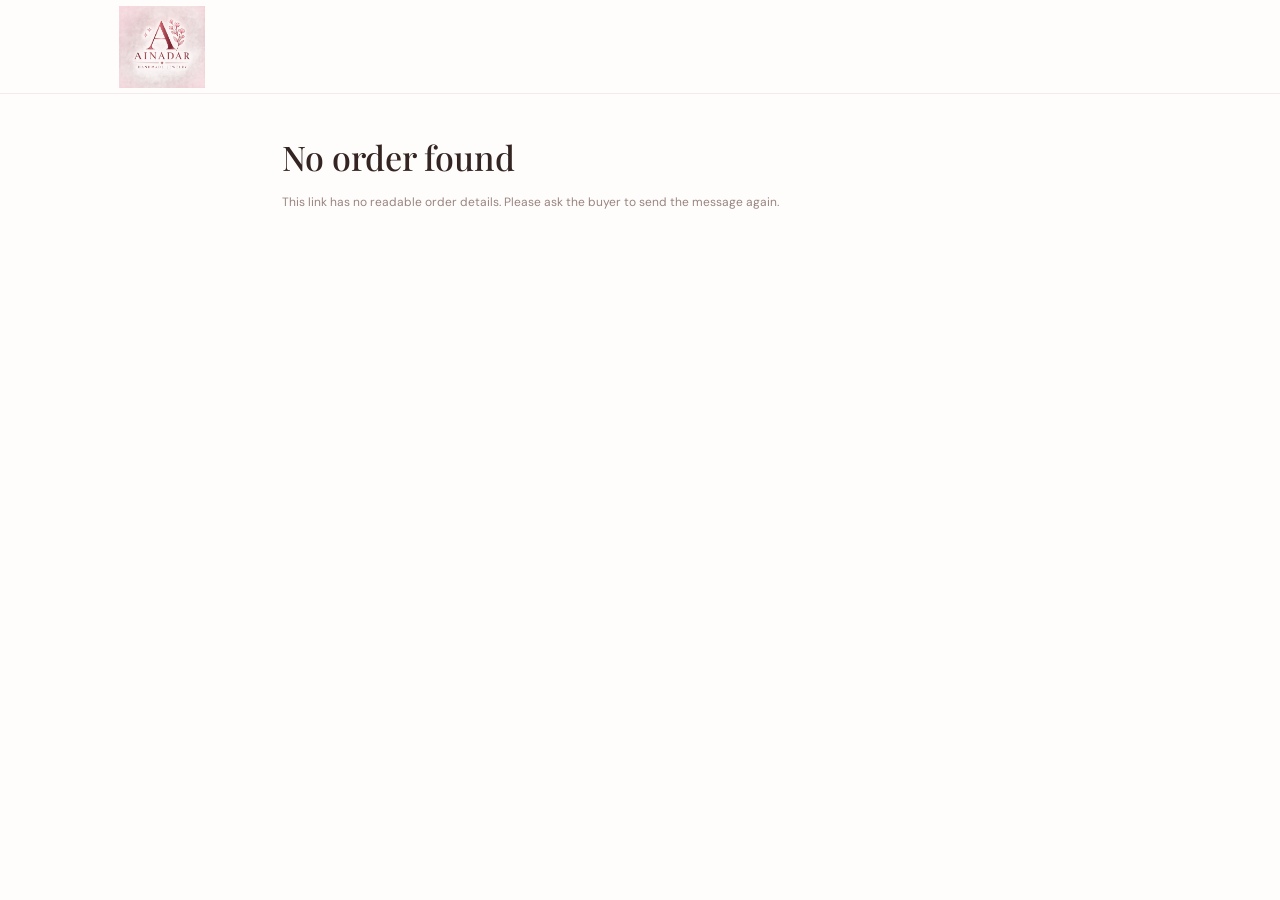
<file: order.html>
<!DOCTYPE html>
<html lang="en">
<head>
  <meta charset="UTF-8">
  <meta name="viewport" content="width=device-width, initial-scale=1.0">
  <meta name="robots" content="noindex,nofollow">
  <title>Order check | AINADAR</title>

  <link rel="preconnect" href="https://fonts.googleapis.com">
  <link rel="preconnect" href="https://fonts.gstatic.com" crossorigin>
  <link href="https://fonts.googleapis.com/css2?family=DM+Sans:wght@400;500;600;700&family=Playfair+Display:wght@400;500;600&display=swap" rel="stylesheet">

  <link rel="stylesheet" href="css/style.css">
  <link rel="stylesheet" href="css/extras.css">

  <style>
    .order-page{max-width:760px;margin:0 auto;padding:40px 22px 80px}
    .order-page h1{font:500 34px var(--serif);margin:0 0 6px}
    .order-banner{padding:14px 16px;border-radius:8px;font-size:13px;line-height:1.7;margin:18px 0}
    .order-banner.ok{background:#eaf6ee;color:#245a36}
    .order-banner.bad{background:#fdecee;color:#9b2c3e}
    .order-row{display:grid;grid-template-columns:84px 1fr auto;gap:16px;align-items:center;padding:18px 0;border-bottom:1px solid var(--line)}
    .order-row img{width:84px;height:104px;object-fit:cover;border-radius:4px}
    .order-row h3{font:500 17px var(--serif);margin:0 0 4px}
    .order-row small{display:block;font-size:11px;line-height:1.7;color:#98847f}
    .order-sku{font-weight:600;letter-spacing:.08em;color:var(--pink-dark)}
    .order-row.unknown{color:#9b2c3e}
    .order-total{display:flex;justify-content:space-between;padding:22px 0;font:500 22px var(--serif)}
    .order-note{font-size:12px;line-height:1.8;color:#98847f}
  </style>
</head>

<body>
  <header class="site-header">
    <a class="wordmark" href="index.html">
      <img src="assets/images/ainadar-logo-from-poster.png" alt="AINADAR">
    </a>
  </header>

  <main class="order-page" id="order"><p>Checking order…</p></main>

  <script src="js/products.js"></script>
  <script>
    const money = n => "Rs. " + Number(n).toLocaleString("en-PK");
    const esc = v => String(v ?? "").replace(/[&<>"']/g, c => ({
      "&": "&amp;", "<": "&lt;", ">": "&gt;", '"': "&quot;", "'": "&#39;"
    })[c]);

    // KEEP IDENTICAL to orderHash in js/shop.js (same salt text)
    function orderHash(str) {
      let h = 0x811c9dc5;
      const s = str + "|ainadar-2026";
      for (let i = 0; i < s.length; i++) {
        h ^= s.charCodeAt(i);
        h = Math.imul(h, 0x01000193) >>> 0;
      }
      return h.toString(16).padStart(8, "0");
    }

    const root = document.querySelector("#order");
    const q = new URLSearchParams(location.search);
    const oid = q.get("o") || "";
    const raw = q.get("d") || "";
    const chk = q.get("c") || "";

    let verified = false;
    let rows = [];

    try {
      const s = atob(raw.replace(/-/g, "+").replace(/_/g, "/"));
      verified = orderHash(oid + "|" + s) === chk;
      rows = s.split(",").map(x => {
        const [id, n] = x.split(":");
        return { id, n: parseInt(n, 10) };
      }).filter(r => r.id && r.n > 0 && r.n < 100);
    } catch (err) {
      rows = [];
    }

    if (!rows.length) {
      root.innerHTML = `
        <h1>No order found</h1>
        <p class="order-note">This link has no readable order details. Please ask the buyer to send the message again.</p>`;
    } else {
      let total = 0;
      let hasUnknown = false;

      const list = rows.map(r => {
        const p = products.find(x => x.id === r.id);
        if (!p) {
          hasUnknown = true;
          return `<div class="order-row unknown"><span></span>
            <div><h3>Unknown item</h3><small>Code: ${esc(r.id)} × ${r.n}</small></div><span></span></div>`;
        }
        const line = p.price * r.n;
        total += line;
        return `
          <div class="order-row">
            <a href="product.html?id=${encodeURIComponent(p.id)}">
              <img src="${p.images[0]}" alt="${esc(p.name)}"
                   onerror="this.onerror=null;this.src='assets/images/image-placeholder.svg';">
            </a>
            <div>
              <h3>${esc(p.name)}</h3>
              <small><span class="order-sku">${esc(p.sku || p.id.toUpperCase())}</span> · ${esc(p.category)}</small>
              <small>${money(p.price)} × ${r.n}</small>
              <small><a href="product.html?id=${encodeURIComponent(p.id)}" style="text-decoration:underline">Open product page</a></small>
            </div>
            <strong>${money(line)}</strong>
          </div>`;
      }).join("");

      const banner = verified && !hasUnknown
        ? `<div class="order-banner ok">✓ Link verified. This is exactly what the buyer checked out with.</div>`
        : `<div class="order-banner bad">⚠ ${hasUnknown ? "Some items are not in your catalogue." : "This link was changed after it was created."}
           Do not rely on it. Ask the buyer to send a fresh order message.</div>`;

      root.innerHTML = `
        <p class="eyebrow">ORDER CHECK</p>
        <h1>Order ${esc(oid)}</h1>
        ${banner}
        ${list}
        <div class="order-total"><span>Total (without delivery)</span><span>${money(total)}</span></div>
        <p class="order-note">Prices come from your current catalogue, not from the link, so buyers cannot change them.
        Confirm the order, delivery charges and payment with the buyer in chat.</p>`;
    }
  </script>
</body>
</html>
</file>
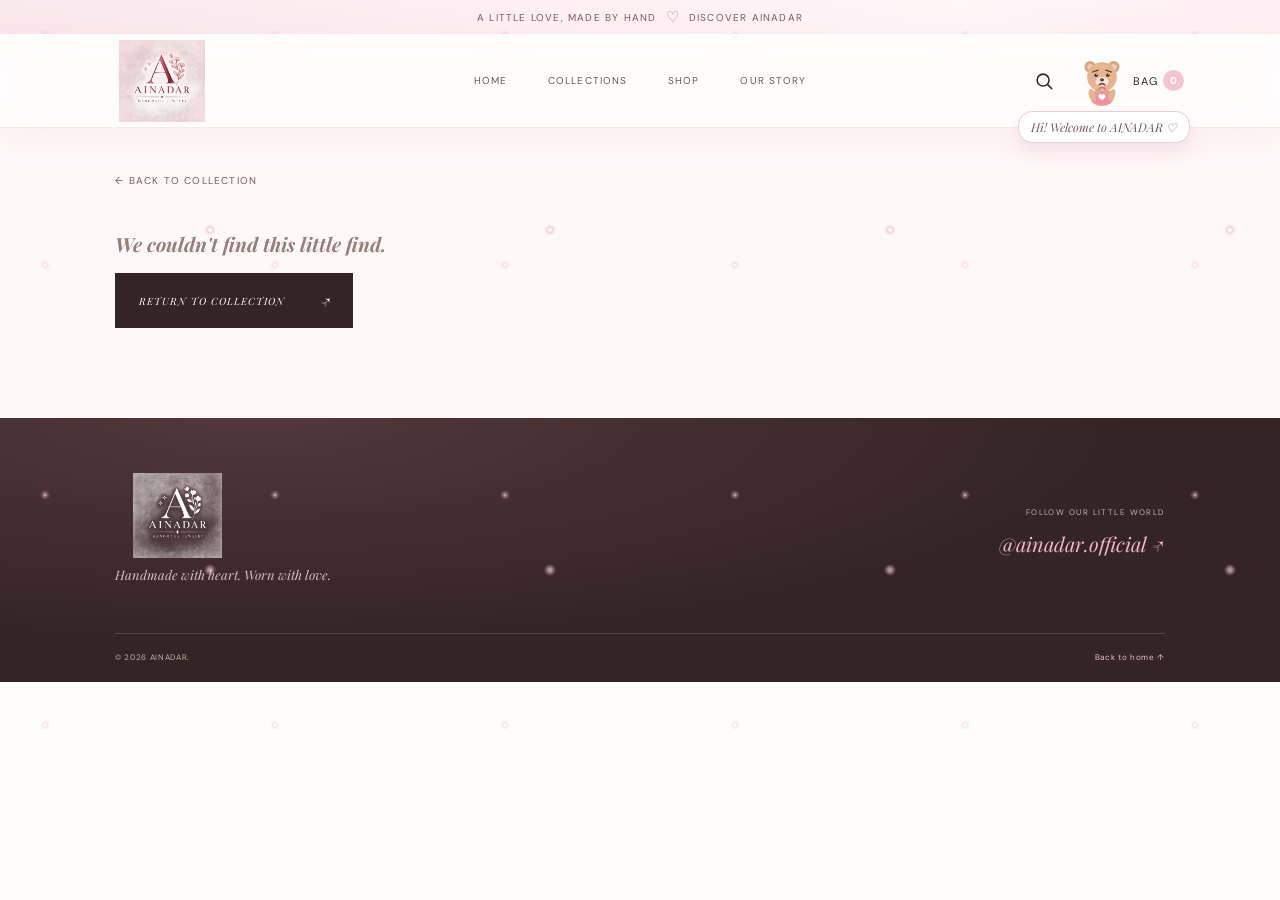
<file: product.html>
<!DOCTYPE html>
<html lang="en">
<head>
  <meta charset="UTF-8">
  <meta name="viewport" content="width=device-width, initial-scale=1.0">
  <meta name="theme-color" content="#fff9fa">

  <title>Product | AINADAR Handmade Jewellery</title>

  <link rel="preconnect" href="https://fonts.googleapis.com">
  <link rel="preconnect" href="https://fonts.gstatic.com" crossorigin>
  <link href="https://fonts.googleapis.com/css2?family=DM+Sans:wght@400;500;600;700&family=Playfair+Display:wght@400;500;600&display=swap" rel="stylesheet">

  <link rel="stylesheet" href="css/style.css">
  <link rel="stylesheet" href="css/extras.css">
  <link rel="stylesheet" href="css/stunning.css">

  <!-- Order matters: products, then the shared bag, then this page -->
  <script src="js/products.js" defer></script>
  <script src="js/app.js" defer></script>
  <script src="js/shop.js" defer></script>
  <script src="js/bag.js" defer></script>
  <script src="js/magic.js" defer></script>
  <script src="js/search.js" defer></script>
  <script src="js/product-detail.js" defer></script>
  <script src="js/chapters.js" defer></script>
</head>

<body>

  <div class="announcement">
    A little love, made by hand <span>♡</span> Discover AINADAR
  </div>

  <header class="site-header">

    <button class="icon-button mobile-menu-button" id="menuButton"
            aria-label="Open menu" aria-expanded="false">
      <span></span>
      <span></span>
    </button>

    <a class="wordmark" href="index.html">
      <img src="assets/images/ainadar-logo-from-poster.png"
           alt="AINADAR Handmade Jewellery">
    </a>

    <nav class="main-nav" id="mainNav">
      <a href="index.html">Home</a>
      <a href="index.html#collections">Collections</a>
      <a href="index.html#product-shelves">Shop</a>
      <a href="index.html#story">Our Story</a>
    </nav>

    <!-- bag.js turns this into the teddy bag -->
    <button class="bag-button" id="cartButton" aria-label="Open shopping bag">
      <span class="cart-count" id="cartCount">0</span>
    </button>

  </header>

  <main class="product-detail-section">

    <a class="back-link" href="index.html#product-shelves">
      ← Back to collection
    </a>

    <div id="productDetail">
      <p>Loading your little find...</p>
    </div>

  </main>

  <footer class="site-footer">
    <div class="footer-top">
      <div>
        <img src="assets/images/ainadar-logo-from-poster.png"
             alt="AINADAR logo" class="footer-logo">
        <p>Handmade with heart. Worn with love.</p>
      </div>

      <div class="footer-social">
        <span>FOLLOW OUR LITTLE WORLD</span>
        <a href="https://www.instagram.com/ainadar.official/"
           target="_blank" rel="noopener noreferrer">
          @ainadar.official ↗
        </a>
      </div>
    </div>

    <div class="footer-bottom">
      <span>© <span id="year"></span> AINADAR.</span>
      <a href="index.html">Back to home ↑</a>
    </div>
  </footer>

  <!-- Shopping Bag Drawer (same as the home page) -->
  <div class="cart-overlay" id="cartOverlay" aria-hidden="true">

    <button class="overlay-backdrop" id="closeCartBackdrop"
            aria-label="Close shopping bag"></button>

    <aside class="cart-drawer" aria-label="Shopping bag">

      <div class="drawer-heading">
        <div>
          <p class="eyebrow">YOUR LITTLE FINDS</p>
          <h2>Shopping bag <span id="drawerCount">(0)</span></h2>
        </div>
        <button class="close-button" id="closeCart" aria-label="Close">×</button>
      </div>

      <div id="cartContent">

        <div class="empty-bag" id="emptyCart">
          <div class="empty-bag-icon">♡</div>
          <h3>Your bag is waiting</h3>
          <p>Lovely things will find their way here.</p>
          <button class="primary-button" id="continueShopping">
            Explore collections <span>↗</span>
          </button>
        </div>

        <div id="cartItems" class="cart-items"></div>

        <div id="cartSummary" class="cart-summary" hidden>
          <div class="cart-total-row">
            <span>Subtotal</span>
            <strong id="cartTotal">Rs. 0</strong>
          </div>
          <p>Delivery charges will be confirmed by AINADAR.</p>
          <a href="https://www.instagram.com/ainadar.official/"
             target="_blank" rel="noopener noreferrer"
             class="primary-button checkout-link">
            Contact AINADAR <span>↗</span>
          </a>
        </div>

      </div>

      <p class="drawer-note">
        Handmade with care. Thank you for shopping AINADAR.
      </p>

    </aside>
  </div>

</body>
</html>
</file>
<file: css/style.css>
/* =========================================
   AINADAR — HANDMADE JEWELLERY
   Premium Pink & White Website Theme
========================================= */

:root {
  --ink: #342522;
  --muted: #887975;
  --pink: #e99ab3;
  --pink-dark: #c87592;
  --blush: #fff1f4;
  --paper: #fffdfc;
  --line: #f0e3e2;
  --rose-gold: #bd8790;

  --serif: "Playfair Display", Georgia, serif;
  --sans: "DM Sans", Arial, sans-serif;
}

* {
  box-sizing: border-box;
}

html {
  scroll-behavior: smooth;
  scroll-padding-top: 100px;
}

body {
  margin: 0;
  background: var(--paper);
  color: var(--ink);
  font-family: var(--sans);
  -webkit-font-smoothing: antialiased;
}

a {
  color: inherit;
  text-decoration: none;
}

button {
  font: inherit;
  cursor: pointer;
}

img {
  max-width: 100%;
  display: block;
}

/* =========================================
   ANNOUNCEMENT BAR
========================================= */

.announcement {
  min-height: 32px;
  padding: 7px 12px;
  background: #fae8ed;
  color: #7c5860;
  display: flex;
  justify-content: center;
  align-items: center;
  gap: 9px;
  font-size: 10px;
  letter-spacing: .12em;
  text-transform: uppercase;
  text-align: center;
}

.announcement span {
  color: var(--pink-dark);
  font-size: 15px;
}

/* =========================================
   HEADER AND LOGO
========================================= */

.site-header {
  min-height: 94px;
  padding: 0 clamp(22px, 7vw, 104px);

  display: grid;
  grid-template-columns: 1fr auto 1fr;
  align-items: center;

  background: rgba(255, 253, 252, .96);

  position: sticky;
  top: 0;
  z-index: 20;

  border-bottom: 1px solid rgba(240, 227, 226, .7);

  backdrop-filter: blur(14px);
  -webkit-backdrop-filter: blur(14px);
}

/* Main website logo */

.wordmark {
  width: 145px;
  height: 82px;

  display: flex;
  justify-content: center;
  align-items: center;

  overflow: hidden;
}

.wordmark img {
  width: 100%;
  height: 100%;

  object-fit: contain;
  object-position: center;

  /* Helps a light logo background blend into the header */
  mix-blend-mode: multiply;

  transition: transform .3s ease;
}

.wordmark:hover img {
  transform: scale(1.04);
}

/* Navigation */

.main-nav {
  display: flex;
  gap: clamp(20px, 3.2vw, 48px);
  align-items: center;
}

.main-nav a {
  font-size: 10px;
  letter-spacing: .11em;
  text-transform: uppercase;
  color: #685753;
  transition: color .2s ease;
}

.main-nav a:hover {
  color: var(--pink-dark);
}

/* Shopping bag button */

.bag-button,
.icon-button {
  border: 0;
  background: none;
  color: var(--ink);
}

.bag-button {
  justify-self: end;

  display: flex;
  align-items: center;
  gap: 8px;

  font-size: 11px;
  letter-spacing: .08em;
  text-transform: uppercase;
}

.bag-icon {
  font-size: 20px;
}

.cart-count {
  width: 21px;
  height: 21px;

  border-radius: 50%;
  background: var(--blush);

  display: grid;
  place-items: center;

  font-size: 10px;
  color: var(--pink-dark);
}

.mobile-menu-button {
  display: none;
}

/* =========================================
   HERO SECTION
========================================= */

.hero {
  min-height: 650px;

  display: grid;
  grid-template-columns: 1fr 1fr;
  align-items: center;

  padding: 70px clamp(28px, 10vw, 150px) 82px;

  position: relative;
  overflow: hidden;

  background:
    radial-gradient(
      ellipse at 78% 45%,
      #fff0f3 0,
      rgba(255, 240, 243, .45) 25%,
      transparent 55%
    ),
    linear-gradient(115deg, #fffdfc, #fff9fa);
}

.hero::before {
  content: "";

  position: absolute;
  width: 420px;
  height: 420px;

  border: 1px solid rgba(229, 165, 183, .16);
  border-radius: 50%;

  right: -170px;
  top: -190px;

  pointer-events: none;
}

.hero-copy {
  position: relative;
  z-index: 2;
  max-width: 500px;
}

.eyebrow {
  font-size: 9px;
  letter-spacing: .22em;
  text-transform: uppercase;
  color: var(--pink-dark);
  font-weight: 600;
  margin: 0 0 23px;
}

.eyebrow-line {
  display: inline-block;
  width: 27px;
  height: 1px;
  background: var(--pink);
  vertical-align: middle;
  margin-right: 9px;
}

.hero h1 {
  font: 500 clamp(48px, 6vw, 82px)/1.08 var(--serif);
  letter-spacing: -.045em;
  margin: 0 0 22px;
}

.hero h1 em,
.section-heading h2 em,
.story-copy h2 em,
.handmade-section h2 em {
  font-weight: 400;
  color: var(--pink-dark);
}

.hero-description {
  font-size: 13px;
  line-height: 2;
  color: #816f6b;
  max-width: 380px;
  margin: 0 0 29px;
}

/* Main buttons */

.primary-button {
  display: inline-flex;
  align-items: center;
  gap: 35px;

  background: var(--ink);
  color: #fff8f8;

  padding: 16px 20px 16px 23px;

  font-size: 10px;
  letter-spacing: .1em;
  text-transform: uppercase;

  border: 1px solid var(--ink);

  transition:
    transform .25s,
    background .25s,
    box-shadow .25s;

  cursor: pointer;
}

.primary-button:hover {
  background: var(--pink-dark);
  border-color: var(--pink-dark);

  transform: translateY(-3px);

  box-shadow: 0 12px 25px #d58da433;
}

.primary-button span {
  font-size: 16px;
}

.hero-note {
  margin-top: 36px;
  font: italic 13px var(--serif);
  color: #967e79;
}

.tiny-flower {
  color: var(--pink);
  font-style: normal;
  margin-right: 8px;
}

/* =========================================
   DECORATIVE 3D HERO ART
========================================= */

.hero-art {
  height: 450px;

  position: relative;

  display: grid;
  place-items: center;

  perspective: 900px;
}

.hero-orbit {
  position: absolute;
  border: 1px solid rgba(219, 153, 173, .35);
  border-radius: 50%;
  transform: rotate(-24deg);
}

.orbit-one {
  width: 370px;
  height: 420px;
}

.orbit-two {
  width: 285px;
  height: 350px;
  transform: rotate(27deg);
}

.hero-sculpture {
  width: 240px;
  height: 310px;

  position: relative;

  transform: rotateY(-13deg) rotateX(5deg);

  filter: drop-shadow(22px 25px 18px rgba(106, 64, 68, .14));

  animation: float 6s ease-in-out infinite;
}

.sculpture-ring {
  position: absolute;

  width: 150px;
  height: 220px;

  border: 13px solid #d9a4a9;
  border-bottom-color: #f7d9dd;
  border-left-color: #b98288;

  border-radius: 50%;

  transform: rotate(27deg);

  left: 42px;
  top: 46px;

  box-shadow:
    inset 4px 3px 10px #fff8,
    5px 8px 13px #8b5c5c2a;
}

.sculpture-ring::after {
  content: "";

  position: absolute;
  inset: 5px;

  border: 1px solid #fff9;
  border-radius: 50%;
}

.sculpture-pearl {
  position: absolute;

  width: 39px;
  height: 39px;

  border-radius: 50%;

  background: radial-gradient(
    circle at 30% 25%,
    #fff 0,
    #fff9 13%,
    #f7e4e2 38%,
    #c9a6a1 100%
  );

  box-shadow: 8px 10px 16px #76504b30;
}

.pearl-one {
  top: 29px;
  left: 120px;
}

.pearl-two {
  bottom: 25px;
  left: 47px;
  width: 25px;
  height: 25px;
}

.sculpture-stem {
  position: absolute;

  width: 2px;
  height: 110px;

  background: #98756b;

  right: 18px;
  top: 110px;

  transform: rotate(22deg);
}

.sculpture-spark {
  position: absolute;
  color: #d58da2;
}

.spark-one {
  font-size: 36px;
  top: 0;
  right: 4px;
}

.spark-two {
  font-size: 22px;
  bottom: 30px;
  right: 0;
}

.art-caption {
  position: absolute;
  bottom: 27px;
  right: 7%;

  display: flex;
  flex-direction: column;

  text-align: right;
}

.art-caption span {
  font-size: 8px;
  letter-spacing: .2em;
  color: #a88d87;
}

.art-caption strong {
  font: italic 30px var(--serif);
  color: #bd8392;
}

.hero-stamp {
  position: absolute;
  left: 4%;
  top: 12%;

  width: 74px;
  height: 74px;

  border: 1px solid #e8bdc8;
  border-radius: 50%;

  display: grid;
  place-content: center;

  text-align: center;

  font-size: 8px;
  line-height: 1.5;
  letter-spacing: .16em;

  color: #a77985;

  transform: rotate(-13deg);
}

.hero-stamp b {
  font-size: 15px;
  font-weight: 400;
}

.hero-bottom-label {
  position: absolute;
  bottom: 24px;
  left: clamp(28px, 10vw, 150px);

  font-size: 8px;
  letter-spacing: .23em;
  color: #b29e99;
}

/* =========================================
   BRAND VALUES
========================================= */

.intro-strip {
  padding: 25px 12%;

  display: flex;
  justify-content: space-around;

  border-top: 1px solid var(--line);
  border-bottom: 1px solid var(--line);

  background: #fff;
}

.intro-strip div {
  display: flex;
  align-items: center;
  gap: 14px;
}

.intro-strip span {
  font: italic 13px var(--serif);
  color: var(--pink-dark);
}

.intro-strip p {
  font-size: 9px;
  letter-spacing: .14em;
  text-transform: uppercase;
  color: #776561;
}

/* =========================================
   GENERAL SECTION STYLING
========================================= */

.section {
  padding: 110px clamp(25px, 9vw, 132px);
}

.section-heading {
  display: flex;
  align-items: end;
  justify-content: space-between;
  margin-bottom: 42px;
}

.section-heading .eyebrow {
  margin-bottom: 14px;
}

.section-heading h2,
.story-copy h2 {
  font: 500 clamp(34px, 4vw, 52px)/1.15 var(--serif);
  letter-spacing: -.025em;
  margin: 0;
}

.section-aside {
  font: italic 14px/1.8 var(--serif);
  color: #9a8580;
  margin: 0 0 4px;
}

/* =========================================
   COLLECTION CARDS
========================================= */

.category-grid {
  display: grid;
  grid-template-columns: repeat(3, 1fr);
  gap: 24px;
}

.category-card {
  min-width: 0;
}

.category-visual {
  height: 330px;

  position: relative;
  overflow: hidden;

  display: grid;
  place-items: center;

  transition: transform .5s;
}

.category-card:hover .category-visual {
  transform: translateY(-6px);
}

.category-earrings .category-visual {
  background: linear-gradient(140deg, #f8e7e9, #f5dfe2 55%, #eed2d7);
}

.category-bracelets .category-visual {
  background: linear-gradient(140deg, #f4e9e2, #f0dcd3 55%, #e9d0c7);
}

.category-handcuffs .category-visual {
  background: linear-gradient(140deg, #f7e9ed, #f0dbe4 55%, #e7cbd7);
}

.category-number {
  position: absolute;
  top: 20px;
  left: 20px;

  font-size: 8px;
  letter-spacing: .18em;
  color: #8f7374;
}

.visual-word {
  position: absolute;
  bottom: 22px;
  left: 22px;

  font: italic 30px/.92 var(--serif);
  color: #fff9f8;

  text-shadow: 0 2px 12px #76565b30;
}

/* Earrings illustration */

.earring-art {
  height: 160px;
  width: 120px;

  position: relative;

  filter: drop-shadow(10px 15px 12px #8d59652b);
}

.earring-art i {
  position: absolute;

  width: 45px;
  height: 92px;

  border: 5px solid #c49b69;
  border-radius: 50%;

  top: 35px;
  transform: rotate(12deg);
}

.earring-art i:first-child {
  left: 5px;
}

.earring-art i:last-child {
  right: 5px;
  top: 12px;
  transform: rotate(-12deg);
}

.earring-art::before,
.earring-art::after {
  content: "";

  position: absolute;

  width: 13px;
  height: 13px;

  background: radial-gradient(circle at 30% 25%, #fff, #d8b9b2 75%);

  border-radius: 50%;
  z-index: 1;

  top: 22px;
  left: 20px;
}

.earring-art::after {
  left: 88px;
  top: 0;
}

/* Bracelet illustration */

.bracelet-art {
  width: 180px;
  height: 160px;

  position: relative;
  transform: rotate(-18deg);
}

.bracelet-art i {
  position: absolute;
  inset: 20px 0;

  border: 6px solid #c49b69;
  border-radius: 50%;

  box-shadow: 4px 8px 14px #815b4c26;
}

.bracelet-art i:nth-child(2) {
  inset: 30px 10px;
  border-color: #e5c5a0;
}

.bracelet-art i:nth-child(3) {
  inset: 40px 20px;
  border-color: #b98570;
}

/* Hand cuff illustration */

.cuff-art {
  width: 180px;
  height: 160px;

  border: 12px solid #c49b69;
  border-bottom-color: transparent;

  border-radius: 50%;

  transform: rotate(-22deg);

  filter: drop-shadow(8px 12px 10px #805b4b30);

  position: relative;
}

.cuff-art::before,
.cuff-art::after {
  content: "";

  position: absolute;

  width: 14px;
  height: 14px;

  border-radius: 50%;
  background: #fff1d8;

  top: 3px;
}

.cuff-art::before {
  left: -8px;
}

.cuff-art::after {
  right: -8px;
}

/* Category text */

.category-meta {
  display: flex;
  align-items: center;
  justify-content: space-between;
  padding: 18px 3px;
}

.category-meta h3 {
  font: 500 23px var(--serif);
  margin: 0 0 5px;
}

.category-meta p {
  font-size: 10px;
  color: #9a8580;
  margin: 0;
}

.round-arrow {
  width: 34px;
  height: 34px;

  border: 1px solid #ead9d9;
  border-radius: 50%;

  display: grid;
  place-items: center;

  color: #a87584;

  transition: .2s;
}

.category-card:hover .round-arrow {
  background: var(--pink-dark);
  color: white;
  border-color: var(--pink-dark);
}

/* =========================================
   PRODUCT SHELVES
========================================= */

.shelf-section {
  padding: 95px clamp(25px, 9vw, 132px);
  background: #fff8f9;
}

.shelf-heading {
  margin-bottom: 32px;
}

.coming-soon {
  font-size: 8px;
  letter-spacing: .18em;
  color: #aa8c91;
}

.coming-soon b {
  font-size: 15px;
  color: var(--pink);
  margin-left: 8px;
}

.product-shelf-grid {
  display: grid;
  grid-template-columns: repeat(4, 1fr);
  gap: 18px;
}

.product-placeholder {
  min-width: 0;
}

.placeholder-image {
  height: 270px;

  background: linear-gradient(145deg, #f5e7e8, #f0dfe1);

  display: grid;
  place-items: center;

  position: relative;
  overflow: hidden;
}

.placeholder-image::before {
  content: "";

  position: absolute;

  width: 170px;
  height: 170px;

  border: 1px solid #fff9;
  border-radius: 50%;

  box-shadow:
    0 0 0 18px #ffffff1c,
    0 0 0 38px #ffffff15;
}

.placeholder-image span {
  font-size: 8px;
  letter-spacing: .16em;
  color: #a17d83;
  z-index: 1;
}

.placeholder-image b {
  position: absolute;
  bottom: 13px;
  right: 15px;

  font: italic 13px var(--serif);
  color: #a17d83;
}

.placeholder-two {
  background: linear-gradient(145deg, #f2e9e1, #ead9ce);
}

.placeholder-three {
  background: linear-gradient(145deg, #f4e7ed, #ead6df);
}

.placeholder-four {
  background: linear-gradient(145deg, #f2e9e8, #e7d8d4);
}

.placeholder-info {
  display: flex;
  justify-content: space-between;

  padding: 13px 2px;

  font-size: 8px;
  letter-spacing: .12em;
  color: #987f7b;
}

.shelf-footnote {
  text-align: center;
  font: italic 14px var(--serif);
  color: #a48c88;
  margin: 28px 0 0;
}

/* =========================================
   OUR STORY
========================================= */

.story-section {
  display: grid;
  grid-template-columns: 1fr 1fr;

  gap: clamp(45px, 9vw, 130px);
  align-items: center;

  padding: 110px clamp(25px, 13vw, 185px);
}

.story-art {
  height: 390px;

  background: linear-gradient(140deg, #f5e5e8, #f1dce1);

  display: grid;
  place-items: center;

  position: relative;
  overflow: hidden;
}

.story-art::before,
.story-art::after {
  content: "";

  position: absolute;

  border: 1px solid #fff9;
  border-radius: 50%;

  width: 320px;
  height: 320px;
}

.story-art::after {
  width: 250px;
  height: 250px;
}

.story-frame {
  width: 220px;
  height: 285px;

  border: 1px solid #fff9;

  display: flex;
  flex-direction: column;
  align-items: center;
  justify-content: center;

  position: relative;
  z-index: 1;

  color: #a97584;

  box-shadow: 0 20px 40px #9c6c7720;
}

.story-star {
  font-size: 35px;
}

.story-script {
  font: italic 48px/.9 var(--serif);
  text-align: center;
  color: #fffaf9;
  margin: 15px 0;
}

.story-small {
  font-size: 7px;
  letter-spacing: .2em;
}

.story-copy .eyebrow {
  margin-bottom: 18px;
}

.story-copy h2 {
  margin-bottom: 22px;
}

.story-copy > p:not(.eyebrow) {
  font-size: 12px;
  line-height: 2.1;
  color: #887672;
  max-width: 420px;
}

.text-link {
  display: inline-flex;
  gap: 25px;
  align-items: center;

  border-bottom: 1px solid #d9b3bd;

  padding: 12px 0 8px;
  margin-top: 15px;

  font-size: 9px;
  letter-spacing: .12em;
  text-transform: uppercase;
}

.text-link span {
  color: var(--pink-dark);
  font-size: 15px;
}

/* =========================================
   HANDMADE BRAND SECTION
========================================= */

.handmade-section {
  text-align: center;

  padding: 90px 20px 100px;

  background:
    radial-gradient(ellipse at center, #fff0f3, transparent 65%),
    #fffafb;
}

.handmade-section .eyebrow {
  margin-bottom: 18px;
}

.handmade-section h2 {
  font: 500 clamp(34px, 4.4vw, 56px)/1.2 var(--serif);
  margin: 0;
}

.handmade-values {
  display: flex;
  justify-content: center;
  align-items: center;
  gap: 23px;

  margin-top: 35px;

  font-size: 8px;
  letter-spacing: .14em;
  text-transform: uppercase;
  color: #8e7774;
}

.handmade-values i {
  font-style: normal;
  color: var(--pink);
  font-size: 13px;
}

/* =========================================
   FOOTER
========================================= */

.site-footer {
  background: #342522;
  color: #fff5f4;

  padding: 55px clamp(25px, 9vw, 132px) 20px;
}

.footer-top {
  display: flex;
  justify-content: space-between;
  align-items: center;

  padding-bottom: 42px;
}

/* Footer logo */

.footer-logo {
  width: 125px;
  height: 85px;

  object-fit: contain;
  object-position: center;

  /*
    The source logo is dark on a light background.
    This filter makes it light for the dark footer.
  */
  filter: grayscale(1) brightness(0) invert(1);

  mix-blend-mode: screen;
}

.footer-top p {
  font: italic 13px var(--serif);
  color: #d9bfc0;
  margin: 8px 0;
}

.footer-social {
  display: flex;
  flex-direction: column;
  gap: 13px;
  text-align: right;
}

.footer-social span {
  font-size: 8px;
  letter-spacing: .18em;
  color: #caaeb0;
}

.footer-social a {
  font: italic 20px var(--serif);
  color: #f1b7c8;
}

.footer-social a:hover {
  color: white;
}

.footer-bottom {
  border-top: 1px solid #ffffff25;
  padding-top: 18px;

  display: flex;
  justify-content: space-between;

  font-size: 8px;
  letter-spacing: .08em;
  color: #c8b1b0;
}

.footer-bottom a {
  color: #f0c0ce;
}

/* =========================================
   SHOPPING BAG DRAWER
========================================= */

.cart-overlay {
  position: fixed;
  inset: 0;

  z-index: 50;

  visibility: hidden;
  pointer-events: none;
}

.cart-overlay.is-open {
  visibility: visible;
  pointer-events: auto;
}

.overlay-backdrop {
  position: absolute;
  inset: 0;

  background: #2b171b70;

  border: 0;
  opacity: 0;

  transition: opacity .3s;
}

.cart-overlay.is-open .overlay-backdrop {
  opacity: 1;
}

.cart-drawer {
  position: absolute;
  right: 0;
  top: 0;

  height: 100%;
  width: min(440px, 100%);

  background: #fffdfc;

  padding: 32px;

  transform: translateX(102%);

  transition: transform .35s cubic-bezier(.2, .75, .25, 1);

  box-shadow: -20px 0 60px #2813191a;

  overflow-y: auto;
}

.cart-overlay.is-open .cart-drawer {
  transform: translateX(0);
}

.drawer-heading {
  display: flex;
  justify-content: space-between;
  align-items: start;

  border-bottom: 1px solid var(--line);
  padding-bottom: 22px;
}

.drawer-heading .eyebrow {
  margin-bottom: 8px;
}

.drawer-heading h2 {
  font: 500 27px var(--serif);
  margin: 0;
}

.drawer-heading h2 span {
  font: 11px var(--sans);
  color: #a48c88;
}

.close-button {
  border: 0;
  background: none;

  font-size: 29px;
  color: #8c7773;

  cursor: pointer;
}

.empty-bag {
  text-align: center;
  padding: 90px 10px 50px;
}

.empty-bag-icon {
  font: 60px var(--serif);
  color: #e4a4b6;
}

.empty-bag h3 {
  font: 500 26px var(--serif);
  margin: 16px 0 7px;
}

.empty-bag p {
  font-size: 11px;
  color: #98847f;
  margin: 0 0 25px;
}

.empty-bag .primary-button {
  gap: 18px;
}

.drawer-note {
  border-top: 1px solid var(--line);
  padding-top: 18px;

  text-align: center;

  font-size: 9px;
  color: #a48e89;
}

/* =========================================
   ANIMATIONS
========================================= */

@keyframes float {
  0%, 100% {
    transform: translateY(0) rotateY(-13deg) rotateX(5deg);
  }

  50% {
    transform: translateY(-13px) rotateY(-8deg) rotateX(3deg);
  }
}

/* =========================================
   TABLET RESPONSIVENESS
========================================= */

@media (max-width: 900px) {

  .site-header {
    padding: 0 28px;
  }

  .wordmark {
    width: 125px;
    height: 76px;
  }

  .hero {
    padding-left: 7vw;
    padding-right: 7vw;
  }

  .section,
  .shelf-section {
    padding-left: 6vw;
    padding-right: 6vw;
  }

  .category-visual {
    height: 280px;
  }

  .product-placeholder .placeholder-image {
    height: 220px;
  }

  .story-section {
    padding-left: 8vw;
    padding-right: 8vw;
    gap: 45px;
  }
}

/* =========================================
   MOBILE RESPONSIVENESS
========================================= */

@media (max-width: 680px) {

  .announcement {
    font-size: 8px;
    letter-spacing: .08em;
  }

  .site-header {
    min-height: 76px;

    grid-template-columns: 1fr auto 1fr;

    padding: 0 18px;
  }

  /* Mobile menu button */

  .mobile-menu-button {
    display: flex;
    flex-direction: column;
    gap: 5px;

    width: 28px;
    padding: 5px 0;
  }

  .mobile-menu-button span {
    height: 1px;
    width: 21px;
    background: var(--ink);
  }

  /* Mobile logo */

  .wordmark {
    width: 105px;
    height: 66px;
    grid-column: 2;
  }

  .bag-label {
    display: none;
  }

  /* Mobile navigation dropdown */

  .main-nav {
    position: absolute;

    left: 0;
    right: 0;
    top: 76px;

    background: #fffdfc;

    display: none;
    flex-direction: column;
    align-items: flex-start;

    padding: 20px 25px 26px;

    border-bottom: 1px solid var(--line);

    gap: 22px;

    box-shadow: 0 15px 25px #5130380c;
  }

  .main-nav.is-open {
    display: flex;
  }

  /* Mobile hero */

  .hero {
    grid-template-columns: 1fr;

    padding: 66px 26px 65px;

    min-height: auto;
  }

  .hero h1 {
    font-size: 57px;
  }

  .hero-description {
    font-size: 12px;
  }

  .hero-art {
    height: 340px;
    margin-top: 12px;
  }

  .hero-orbit {
    transform: scale(.78) rotate(-24deg);
  }

  .orbit-two {
    transform: scale(.78) rotate(27deg);
  }

  .hero-sculpture {
    transform: scale(.82) rotateY(-13deg);

    animation: floatMobile 6s ease-in-out infinite;
  }

  .hero-bottom-label {
    left: 26px;
    bottom: 18px;
    font-size: 7px;
  }

  .hero-stamp {
    left: 7%;
    top: 9%;

    transform: scale(.8) rotate(-13deg);
  }

  /* Brand values */

  .intro-strip {
    padding: 18px 15px;
    gap: 10px;
  }

  .intro-strip div {
    gap: 6px;
    flex-direction: column;
  }

  .intro-strip p {
    font-size: 7px;
    text-align: center;
    margin: 0;
  }

  .intro-strip span {
    font-size: 11px;
  }

  /* Sections */

  .section,
  .shelf-section {
    padding: 75px 22px;
  }

  .section-heading {
    align-items: flex-start;
    gap: 18px;

    flex-direction: column;

    margin-bottom: 28px;
  }

  .section-heading h2,
  .story-copy h2 {
    font-size: 39px;
  }

  .section-aside {
    font-size: 13px;
  }

  /* Categories */

  .category-grid {
    grid-template-columns: 1fr;
    gap: 22px;
  }

  .category-visual {
    height: 330px;
  }

  .category-meta {
    padding: 13px 3px 8px;
  }

  /* Product shelves */

  .product-shelf-grid {
    grid-template-columns: repeat(2, 1fr);
    gap: 23px 13px;
  }

  .placeholder-image {
    height: 210px !important;
  }

  .coming-soon {
    font-size: 7px;
  }

  /* Our story */

  .story-section {
    grid-template-columns: 1fr;

    padding: 75px 22px;
    gap: 40px;
  }

  .story-art {
    height: 330px;
  }

  .story-copy h2 {
    font-size: 37px;
  }

  /* Handmade */

  .handmade-section {
    padding: 75px 18px;
  }

  .handmade-section h2 {
    font-size: 38px;
  }

  .handmade-values {
    gap: 9px;
    flex-wrap: wrap;
    font-size: 7px;
  }

  /* Footer */

  .site-footer {
    padding: 42px 22px 18px;
  }

  .footer-top {
    align-items: flex-start;
    gap: 20px;
  }

  .footer-logo {
    width: 105px;
    height: 75px;
  }

  .footer-social a {
    font-size: 16px;
  }

  .footer-bottom {
    font-size: 7px;
    gap: 12px;
    line-height: 1.7;
  }

  /* Shopping bag */

  .cart-drawer {
    padding: 25px 22px;
  }
}

/* Mobile floating animation */

@keyframes floatMobile {
  0%, 100% {
    transform: translateY(0) scale(.82) rotateY(-13deg);
  }

  50% {
    transform: translateY(-10px) scale(.82) rotateY(-8deg);
  }
}

/* =========================================
   SMALL PHONES
========================================= */

@media (max-width: 380px) {

  .hero h1 {
    font-size: 47px;
  }

  .wordmark {
    width: 92px;
  }

  .category-visual {
    height: 290px;
  }

  .placeholder-image {
    height: 175px !important;
  }

  .footer-top {
    flex-direction: column;
  }

  .footer-social {
    text-align: left;
  }

}

/* =========================================
   ACCESSIBILITY
========================================= */

@media (prefers-reduced-motion: reduce) {

  *,
  *::before,
  *::after {
    scroll-behavior: auto !important;
    animation: none !important;
    transition: none !important;
  }

}
</file>
<file: css/extras.css>
/* AINADAR extras: product cards, bag, detail page, checkout, 3D + motion.
   Load AFTER style.css */
[hidden]{display:none!important}

/* ---------- Filters + product cards ---------- */
.filter-bar{display:flex;gap:10px;flex-wrap:wrap;margin:0 0 26px}
.filter-bar button{border:1px solid #ead9d9;background:#fff;padding:9px 18px;font-size:10px;letter-spacing:.1em;text-transform:uppercase;color:#7c5860;border-radius:30px;transition:.25s}
.filter-bar button:hover,.filter-bar button.on{background:var(--pink-dark);border-color:var(--pink-dark);color:#fff}
.product-shelf-grid:empty::after{content:"New pieces are on their way ♡";grid-column:1/-1;text-align:center;padding:70px 0;font:italic 20px var(--serif);color:#a48c88}
.product-card{min-width:0;perspective:900px}
.product-card-image{position:relative;display:block;aspect-ratio:4/5;overflow:hidden;border-radius:6px;background:linear-gradient(145deg,#f5e7e8,#f0dfe1);box-shadow:0 10px 30px #c8759214;transform:rotateX(var(--rx,0deg)) rotateY(var(--ry,0deg));transition:transform .25s ease,box-shadow .3s}
.product-card:hover .product-card-image{box-shadow:0 26px 48px #c8759238}
.product-card-image img{width:100%;height:100%;object-fit:cover;transition:transform .6s}
.product-card:hover .product-card-image img{transform:scale(1.07)}
.product-view-label{position:absolute;left:0;right:0;bottom:0;padding:12px;text-align:center;font-size:9px;letter-spacing:.16em;background:#fffdfcd9;transform:translateY(100%);transition:transform .3s}
.product-card:hover .product-view-label{transform:none}
.product-card-info{display:flex;justify-content:space-between;gap:10px;padding:14px 2px 10px}
.product-card-info h3{font:500 17px var(--serif);margin:0 0 4px}
.product-card-info p{font-size:10px;color:#9a8580;margin:0}
.product-card-info strong{font-size:12px;color:var(--pink-dark);white-space:nowrap}
.add-to-cart-button{width:100%;padding:13px;border:1px solid var(--ink);background:none;font-size:9px;letter-spacing:.14em;color:var(--ink);transition:.25s}
.add-to-cart-button:hover{background:var(--ink);color:#fff}

/* Collection cards: 3D tilt */
.category-visual{transition:transform .2s ease}
.category-card .category-visual{transform:perspective(900px) rotateX(var(--rx,0deg)) rotateY(var(--ry,0deg))}
.category-card:hover .category-visual{transform:perspective(900px) rotateX(var(--rx,0deg)) rotateY(var(--ry,0deg)) translateY(-6px)}

/* ---------- Shopping bag ---------- */
.cart-items{padding:6px 0}
.cart-item{display:grid;grid-template-columns:78px 1fr auto;gap:14px;align-items:start;padding:18px 0;border-bottom:1px solid var(--line)}
.cart-item img{width:78px;height:96px;object-fit:cover;border-radius:4px}
.cart-item h3{font:500 15px var(--serif);margin:0 0 4px}
.cart-item p{font-size:11px;color:#98847f;margin:0 0 10px}
.cart-item strong{font-size:12px}
.quantity-controls{display:inline-flex;align-items:center;border:1px solid var(--line)}
.quantity-controls button{width:30px;height:30px;border:0;background:none;font-size:16px;color:var(--ink)}
.quantity-controls span{min-width:28px;text-align:center;font-size:12px}
.remove-item{display:block;border:0;background:none;margin-top:8px;padding:0;font-size:10px;color:#a48c88;text-decoration:underline}
.cart-summary{padding:22px 0}
.cart-total-row{display:flex;justify-content:space-between;font-size:15px;margin-bottom:8px}
.cart-summary p{font-size:10px;color:#98847f;margin:0 0 18px}
.checkout-link{width:100%;justify-content:space-between}

/* ---------- Product detail page ---------- */
.product-detail-section{padding:40px clamp(22px,9vw,132px) 90px;background:#fff8f9}
.back-link{display:inline-block;margin-bottom:28px;font-size:10px;letter-spacing:.12em;text-transform:uppercase;color:#7c5860}
.product-detail-grid{display:grid;grid-template-columns:1.05fr 1fr;gap:clamp(28px,6vw,80px);align-items:start}
.main-product-image{aspect-ratio:1;overflow:hidden;border-radius:8px;background:#f5e7e8;box-shadow:0 25px 50px #c8759224}
.main-product-image img{width:100%;height:100%;object-fit:cover}
.product-thumbnails{display:flex;gap:10px;margin-top:12px}
.thumbnail-button{width:72px;height:72px;padding:0;border:2px solid transparent;background:none;overflow:hidden;opacity:.6;transition:.2s}
.thumbnail-button.active{border-color:var(--pink-dark);opacity:1}
.thumbnail-button img{width:100%;height:100%;object-fit:cover}
.product-detail-info h1{font:500 clamp(30px,4vw,46px)/1.15 var(--serif);margin:0 0 10px}
.detail-category{font-size:10px;letter-spacing:.14em;text-transform:uppercase;color:#a48c88;margin:0 0 8px}
.detail-price{font:500 22px var(--serif);color:var(--pink-dark);margin:0 0 16px}
.detail-description,.detail-block li,.detail-specifications p{font-size:13px;line-height:1.9;color:#816f6b}
.detail-block h3{font:500 18px var(--serif)}
.detail-quantity{display:flex;align-items:center;gap:16px;margin:22px 0}
.detail-add-button{width:100%;justify-content:space-between}
.handmade-detail-note,.product-not-found{font:italic 13px var(--serif);color:#967e79}
@media(max-width:800px){.product-detail-grid{grid-template-columns:1fr}}

/* ---------- Checkout ---------- */
.co-overlay{position:fixed;inset:0;z-index:60;display:grid;place-items:center;padding:16px;overflow-y:auto;background:#2b171b8c}
.co-card{position:relative;width:min(480px,100%);padding:34px 28px;border-radius:10px;background:#fffdfc;animation:pop .35s cubic-bezier(.2,.8,.3,1.2)}
.co-card h2{font:500 28px var(--serif);margin:0 0 18px}
.co-close{position:absolute;right:14px;top:8px;border:0;background:none;font-size:28px;color:#8c7773}
.co-card label{display:block;margin-bottom:14px;font-size:10px;letter-spacing:.1em;text-transform:uppercase;color:#7c5860}
.co-card input,.co-card textarea{display:block;width:100%;margin-top:6px;padding:12px;border:1px solid #ead9d9;border-radius:4px;background:#fff;font:16px var(--sans);color:var(--ink)}
.co-card input:focus,.co-card textarea:focus{outline:2px solid #e99ab366;border-color:var(--pink)}
.co-error{color:#b0455f;font-size:12px;margin:0 0 12px}
.co-help{font-size:12px;line-height:1.8;color:#816f6b}
#coMsg{margin:8px 0 16px;font-size:13px;line-height:1.6}
.co-actions{display:grid;gap:10px}
.co-actions .primary-button{justify-content:space-between;width:100%}
.co-new{margin-top:14px;border:0;background:none;font-size:11px;color:#a48c88;text-decoration:underline}
@keyframes pop{from{opacity:0;transform:translateY(20px) scale(.96)}}

/* ---------- Motion ---------- */
.reveal{opacity:0;transform:translateY(30px);transition:opacity .8s ease,transform .8s cubic-bezier(.2,.7,.2,1)}
.reveal.in{opacity:1;transform:none}
.orbit-one{animation:spin 28s linear infinite}
.orbit-two{animation:spin 20s linear infinite reverse}
@keyframes spin{to{rotate:360deg}}
.sculpture-spark{animation:twinkle 2.4s ease-in-out infinite}
.spark-two{animation-delay:1.1s}
@keyframes twinkle{50%{opacity:.3;transform:scale(.7)}}
:focus-visible{outline:2px solid var(--pink-dark);outline-offset:3px}
@media (prefers-reduced-motion:reduce){.reveal{opacity:1;transform:none}}
</file>
<file: css/stunning.css>
/* =========================================================
   AINADAR — STUNNING LAYER (pure CSS)
   Load AFTER style.css and extras.css
   Aurora light, glass, 3D depth, shine, motion.
   All motion switches off for people who prefer reduced motion.
========================================================= */

::selection{background:#f4bfd0;color:#342522}
html{scrollbar-color:#e99ab3 #fff1f4}
::-webkit-scrollbar{width:10px}
::-webkit-scrollbar-track{background:#fff1f4}
::-webkit-scrollbar-thumb{background:linear-gradient(#f0a9c0,#c87592);border-radius:10px}

/* ---------- Scroll progress bar ---------- */
body::before{content:"";position:fixed;top:0;left:0;right:0;height:3px;z-index:100;pointer-events:none;
  background:linear-gradient(90deg,#f0a9c0,#c87592,#f2c9a0);transform-origin:0 50%;transform:scaleX(0)}
@supports (animation-timeline:scroll()){
  body::before{animation:grow linear both;animation-timeline:scroll(root)}
}
@keyframes grow{to{transform:scaleX(1)}}

/* ---------- Announcement + glass header ---------- */
.announcement{background:linear-gradient(90deg,#fae8ed,#fff6f8,#fbe3ea,#fff6f8,#fae8ed);background-size:300% 100%;animation:slide 14s linear infinite}
@keyframes slide{to{background-position:-300% 0}}

.site-header{background:rgba(255,253,252,.7);backdrop-filter:blur(18px) saturate(1.5);-webkit-backdrop-filter:blur(18px) saturate(1.5);box-shadow:0 10px 40px #c8759214}

/* ---------- Shimmering gradient text ---------- */
.hero h1 em,.section-heading h2 em,.story-copy h2 em,.handmade-section h2 em{
  background:linear-gradient(100deg,#c87592 0%,#f0a9c0 25%,#b98a6e 50%,#f0a9c0 75%,#c87592 100%);
  background-size:250% 100%;-webkit-background-clip:text;background-clip:text;
  -webkit-text-fill-color:transparent;color:transparent;padding-right:.08em;animation:shine 7s linear infinite}
@keyframes shine{to{background-position:-250% 0}}

/* ---------- Buttons: light sweep + glow ---------- */
.primary-button{position:relative;overflow:hidden;isolation:isolate}
.primary-button::after{content:"";position:absolute;inset:0;z-index:-1;pointer-events:none;
  background:linear-gradient(110deg,transparent 30%,#ffffff47 50%,transparent 70%);transform:translateX(-130%);transition:transform .8s}
.primary-button:hover::after{transform:translateX(130%)}
.primary-button:hover{box-shadow:0 16px 34px #d58da459}

/* ---------- Hero: aurora, entrance, depth ---------- */
.hero{isolation:isolate}
.hero::after{content:"";position:absolute;inset:-25% -10%;z-index:-1;pointer-events:none;
  background:
    radial-gradient(circle at 70% 40%,#ffc9da99 0,transparent 38%),
    radial-gradient(circle at 25% 70%,#ffe3cf88 0,transparent 36%),
    radial-gradient(circle at 85% 80%,#f5c2ff55 0,transparent 34%);
  filter:blur(30px);animation:aurora 16s ease-in-out infinite alternate}
@keyframes aurora{to{transform:translate3d(-4%,3%,0) scale(1.12) rotate(4deg)}}

.hero-copy>*{animation:rise .9s cubic-bezier(.2,.7,.2,1) both}
.hero-copy>:nth-child(2){animation-delay:.12s}
.hero-copy>:nth-child(3){animation-delay:.24s}
.hero-copy>:nth-child(4){animation-delay:.36s}
.hero-copy>:nth-child(5){animation-delay:.48s}
@keyframes rise{from{opacity:0;transform:translateY(26px)}}

.hero-art{animation:artIn 1.4s .2s cubic-bezier(.2,.7,.2,1) both}
@keyframes artIn{from{opacity:0;transform:scale(.86) translateY(20px)}}

/* Twinkling sparkles around the sculpture */
.hero-art::before{content:"";position:absolute;inset:0;pointer-events:none;
  background:
    radial-gradient(circle at 12% 22%,#fff 0 2px,#f6b6c8aa 3px,transparent 8px),
    radial-gradient(circle at 84% 14%,#fff 0 2px,#f6b6c8aa 3px,transparent 8px),
    radial-gradient(circle at 92% 58%,#fff 0 1.5px,#f6b6c8aa 3px,transparent 7px),
    radial-gradient(circle at 20% 80%,#fff 0 2px,#f6b6c8aa 3px,transparent 8px),
    radial-gradient(circle at 60% 90%,#fff 0 1.5px,#f6b6c8aa 3px,transparent 7px),
    radial-gradient(circle at 48% 6%,#fff 0 1.5px,#f6b6c8aa 3px,transparent 7px);
  animation:drift 5s ease-in-out infinite alternate}
@keyframes drift{from{opacity:.35;translate:0 6px}to{opacity:1;translate:0 -8px}}

/* Sculpture: real 3D wobble + glow */
.hero-sculpture{perspective:600px}
.sculpture-ring{animation:ringTurn 8s ease-in-out infinite alternate}
@keyframes ringTurn{
  from{transform:rotate(27deg) rotateY(-22deg)}
  to{transform:rotate(27deg) rotateY(22deg)}
}
.sculpture-pearl{animation:bob 4.5s ease-in-out infinite}
.pearl-two{animation-delay:1.2s}
@keyframes bob{50%{translate:0 -9px}}
.hero-sculpture::before{content:"";position:absolute;inset:-18%;z-index:-1;border-radius:50%;
  background:radial-gradient(circle,#ffd3e0aa,transparent 65%);animation:pulse 5s ease-in-out infinite}
@keyframes pulse{50%{scale:1.12;opacity:.65}}
.hero-stamp{animation:stampSpin 26s linear infinite}
@keyframes stampSpin{to{rotate:360deg}}

/* ---------- Collection cards: gloss, depth, floating art ---------- */
.category-visual{box-shadow:inset 0 0 0 1px #ffffff85,0 18px 40px #c8759220;border-radius:10px}
.category-visual::after{content:"";position:absolute;inset:0;pointer-events:none;
  background:linear-gradient(115deg,transparent 35%,#ffffff70 50%,transparent 65%);transform:translateX(-130%);transition:transform 1s}
.category-card:hover .category-visual::after{transform:translateX(130%)}
.earring-art,.bracelet-art,.cuff-art{animation:bob 6s ease-in-out infinite}
.category-bracelets .bracelet-art{animation-delay:1s}
.category-handcuffs .cuff-art{animation-delay:2s}

/* ---------- Product cards: gloss ---------- */
.product-card-image::after{content:"";position:absolute;inset:0;pointer-events:none;
  background:linear-gradient(115deg,transparent 35%,#ffffff60 50%,transparent 65%);transform:translateX(-130%);transition:transform .9s}
.product-card:hover .product-card-image::after{transform:translateX(130%)}
.add-to-cart-button:hover{box-shadow:0 12px 26px #34252233}

/* ---------- Story + handmade sections ---------- */
.story-frame{animation:bob 7s ease-in-out infinite;backdrop-filter:blur(6px);-webkit-backdrop-filter:blur(6px);background:#ffffff1f}
.story-art::before,.story-art::after{animation:pulse 6s ease-in-out infinite}

.handmade-section{position:relative;overflow:hidden;isolation:isolate}
.handmade-section::before{content:"";position:absolute;z-index:-1;left:50%;top:50%;width:620px;height:620px;margin:-310px 0 0 -310px;
  border-radius:50%;opacity:.5;filter:blur(70px);pointer-events:none;
  background:conic-gradient(from 0deg,#f8c8d8,#fff,#f3d7bf,#fff,#f8c8d8);animation:spin 24s linear infinite}

/* ---------- Bag drawer: frosted glass ---------- */
.overlay-backdrop{backdrop-filter:blur(6px);-webkit-backdrop-filter:blur(6px)}
.cart-drawer{background:rgba(255,253,252,.92);backdrop-filter:blur(22px);-webkit-backdrop-filter:blur(22px)}

/* ---------- Footer glow ---------- */
.site-footer{background:radial-gradient(ellipse at 20% 0,#52383a,transparent 60%),#342522}

/* ---------- Phones: lighter effects ---------- */
@media (max-width:680px){
  .hero::after{filter:blur(22px)}
  .handmade-section::before{width:380px;height:380px;margin:-190px 0 0 -190px;filter:blur(50px)}
}


/* =========================================================
   ANIME SCROLL SCENES
   Scroll-driven animation: every section "performs" as it
   enters the screen. Replaces the JS fade-in in browsers
   that support it; others keep the simple fade-in.
========================================================= */
@supports (animation-timeline: view()) {
  @media (prefers-reduced-motion: no-preference) {

    .reveal { opacity: 1; transform: none; transition: none; }

    /* Opening scene: text drifts away, outline ring blooms */
    .hero-copy { animation: copyAway linear both; animation-timeline: scroll(root); animation-range: 0 85vh; }
    .hero::before { animation: ringGrow linear both; animation-timeline: scroll(root); animation-range: 0 100vh; }

    /* Headlines are "inked" in, left to right */
    .section-heading h2, .story-copy h2 {
      animation: inkWipe linear both; animation-timeline: view(); animation-range: entry 0% entry 70%;
    }
    .handmade-section h2 {
      animation: spaceIn linear both; animation-timeline: view(); animation-range: entry 0% entry 80%;
    }

    /* Collection cards slash in from three directions */
    .category-card { animation: slashIn linear both; animation-timeline: view(); animation-range: entry 0% entry 65%; }
    .category-card:nth-child(2) { --sx: 0px; --sr: 0deg; }
    .category-card:nth-child(3) { --sx: 90px; --sr: 4deg; }

    /* Products pop up like panels on a manga page */
    .product-card, .intro-strip > div {
      animation: popIn linear both; animation-timeline: view(); animation-range: entry 0% entry 70%;
    }

    /* Story: picture zooms in, words slide from the right */
    .story-art { animation: zoomSnap linear both; animation-timeline: view(); animation-range: entry 0% entry 80%; }
    .story-copy { --sx: 90px; --sr: 2deg; animation: slashIn linear both; animation-timeline: view(); animation-range: entry 0% entry 65%; }

    /* Distant sparkle layer drifts slower than the page = depth */
    body::after {
      content: ""; position: fixed; left: 0; right: 0; top: 0; height: 300vh;
      z-index: 5; pointer-events: none; opacity: .55;
      background-image:
        radial-gradient(circle, #fff 0 1.5px, #f6b6c8 2.5px, transparent 6px),
        radial-gradient(circle, #fff 0 1px, #f6b6c8aa 2px, transparent 5px);
      background-size: 340px 340px, 230px 230px;
      background-position: 40px 60px, 160px 150px;
      animation: petalsUp linear both; animation-timeline: scroll(root);
    }
  }
}

@keyframes copyAway { to { translate: 0 -60px; opacity: .1; filter: blur(4px); } }
@keyframes ringGrow { to { scale: 2.2; opacity: 0; } }
@keyframes inkWipe {
  from { clip-path: inset(-10% 100% -10% -2%); opacity: 0; translate: -30px 0; }
  to   { clip-path: inset(-10% -2% -10% -2%); opacity: 1; translate: 0 0; }
}
@keyframes spaceIn { from { opacity: 0; letter-spacing: .25em; filter: blur(10px); } }
@keyframes slashIn {
  from { opacity: 0; translate: var(--sx, -90px) 40px; rotate: var(--sr, -4deg); scale: .92; filter: blur(8px); }
}
@keyframes popIn { from { opacity: 0; translate: 0 70px; scale: .85; filter: blur(6px); } }
@keyframes zoomSnap { from { opacity: 0; scale: .7; rotate: -6deg; filter: blur(10px); } }
@keyframes petalsUp { from { translate: 0 0; } to { translate: 0 -200vh; } }

/* =========================================================
   PAGE-TO-PAGE TRANSITION (index <-> product page)
   A circular "iris" opens onto the new page.
========================================================= */
@view-transition { navigation: auto; }

@media (prefers-reduced-motion: no-preference) {
  ::view-transition-old(root) { animation: .45s ease-in both vtOut; }
  ::view-transition-new(root) { animation: .8s cubic-bezier(.2, .7, .2, 1) both vtIn; }
}
@keyframes vtOut { to { opacity: 0; scale: 1.06; filter: blur(8px); } }
@keyframes vtIn {
  from { opacity: 0; clip-path: circle(0% at 50% 40%); scale: .95; }
  to   { clip-path: circle(150% at 50% 40%); }
}

/* =========================================================
   CHAPTER TITLE CARDS (driven by js/chapters.js)
========================================================= */
.chapter { position: fixed; inset: 0; z-index: 200; visibility: hidden; pointer-events: none; overflow: hidden; }
.chapter.is-in, .chapter.is-out { visibility: visible; }
.chapter.is-in { pointer-events: auto; }

.chapter-panel { position: absolute; left: 0; right: 0; height: 50.5%; transition: transform .6s cubic-bezier(.77, 0, .18, 1); }
.chapter-panel:nth-child(1) { top: 0; transform: translateY(-101%); background: linear-gradient(160deg, #fde3ec, #f0a9c0 60%, #d98aa6); }
.chapter-panel:nth-child(2) { bottom: 0; transform: translateY(101%); background: linear-gradient(340deg, #fde3ec, #f0a9c0 60%, #c87592); }
.chapter.is-in .chapter-panel { transform: none; }

.chapter-title {
  position: absolute; inset: 0; display: grid; place-content: center; gap: 12px; text-align: center;
  color: #fffaf9; opacity: 0; translate: 0 24px; text-shadow: 0 4px 30px #8c4a6366;
}
.chapter.is-in .chapter-title { opacity: 1; translate: 0 0; transition: opacity .5s .45s, translate .8s .45s cubic-bezier(.2, .7, .2, 1); }
.chapter.is-out .chapter-title { opacity: 0; translate: 0 -18px; transition: opacity .35s, translate .5s; }
.chapter-title small { font: 600 11px var(--sans); letter-spacing: .5em; text-transform: uppercase; }
.chapter-title strong { font: italic 500 clamp(44px, 11vw, 96px)/1 var(--serif); letter-spacing: -.02em; padding: 0 20px; }
.chapter-title::before { content: "✧"; font-size: 26px; animation: twinkle 1.8s ease-in-out infinite; }
.chapter-title::after { content: ""; justify-self: center; width: 120px; height: 1px; background: #fffaf9; scale: 0 1; }
.chapter.is-in .chapter-title::after { scale: 1 1; transition: scale .9s .7s; }
.chapter.no-anim, .chapter.no-anim * { transition: none !important; }

@media (prefers-reduced-motion: reduce) { .chapter { display: none; } }


/* =========================================================
   TEDDY BAG (built by js/bag.js)
   Empty bag = sad bear. Items in bag = happy bear.
========================================================= */
.bear-bag { position: relative; gap: 6px; }
.bear { width: 50px; height: 50px; display: block; transform-origin: 50% 90%; }
.bear svg { width: 100%; height: 100%; overflow: visible; display: block; }

.bear .happy { display: none; }
.bear-bag.has-items .sad { display: none; }
.bear-bag.has-items .happy { display: inline; }

.bear-bag:not(.has-items) .bear { animation: bearSway 4.5s ease-in-out infinite; }
.bear-bag.has-items .bear { animation: bearHop 1.6s ease-in-out infinite; }
.bear-bag.pop .bear { animation: bearPop .9s cubic-bezier(.3, 1.6, .5, 1); }
.bear .tear { animation: tear 2.4s ease-in infinite; }
.bear .spark { transform-box: fill-box; transform-origin: center; animation: twinkle 1.6s ease-in-out infinite; }

@keyframes bearSway { 0%, 100% { rotate: 3deg; } 50% { rotate: -3deg; } }
@keyframes bearHop { 0%, 100% { translate: 0 0; } 50% { translate: 0 -4px; } }
@keyframes bearPop {
  0% { scale: 1; translate: 0 0; }
  35% { scale: 1.2 .88; }
  60% { scale: .92 1.12; translate: 0 -10px; }
  100% { scale: 1; translate: 0 0; }
}
@keyframes tear { 0% { translate: 0 0; opacity: 0; } 20% { opacity: 1; } 100% { translate: 0 7px; opacity: 0; } }

.bear-bag .cart-count { background: #f6c4d1; color: #fff; font-weight: 700; }
.bear-bag.has-items .cart-count { background: var(--pink-dark); }

/* Speech bubble on hover */
.bear-bag::after {
  content: attr(data-say); position: absolute; top: calc(100% + 4px); right: 0; white-space: nowrap;
  padding: 7px 12px; border-radius: 14px; background: #fff; border: 1px solid #f0c9d4;
  font: italic 12px var(--serif); letter-spacing: 0; text-transform: none; color: #7c5860;
  box-shadow: 0 8px 20px #c8759226; opacity: 0; translate: 0 -6px; pointer-events: none; transition: .25s;
}
.bear-bag:hover::after, .bear-bag:focus-visible::after { opacity: 1; translate: 0 0; }
@media (hover: none) { .bear-bag::after { display: none; } }


/* =========================================================
   MAGIC LAYER: fly-to-bag, confetti, teddy moments, intro,
   3D hero follow, search, thank-you card
========================================================= */

/* ---- Fly to bag + confetti ---- */
.fly-photo { position: fixed; z-index: 300; object-fit: cover; pointer-events: none; border-radius: 6px; box-shadow: 0 14px 30px #c8759255; }
.confetti { position: fixed; inset: 0; z-index: 300; pointer-events: none; overflow: hidden; }
.cf { position: absolute; top: 0; line-height: 1; will-change: transform; }
.cf-bit { border-radius: 2px; }

/* ---- Teddy: wave, cheer bubble, peeking from the corner ---- */
@keyframes bearWave { 0%, 100% { rotate: 0deg; } 20% { rotate: -14deg; } 40% { rotate: 12deg; } 60% { rotate: -10deg; } 80% { rotate: 8deg; } }
.bear-bag.wave .bear { animation: bearWave 1.1s ease-in-out 3; }
.bear-bag.cheering::after { content: attr(data-cheer); opacity: 1; translate: 0 0; }
@media (hover: none) { .bear-bag.cheering::after { display: block; } }

.peek { position: fixed; right: 14px; bottom: 0; z-index: 40; translate: 0 110%; transition: translate .5s cubic-bezier(.3, 1.5, .5, 1); }
.peek.show { translate: 0 0; }
.peek-btn { display: block; width: 78px; height: 54px; overflow: hidden; border: 0; background: none; padding: 0; cursor: pointer; }
.peek-bear { display: block; width: 78px; height: 78px; }
.peek-bear svg { width: 100%; height: 100%; display: block; }
.peek .happy { display: none; }
.peek.has-items .sad { display: none; }
.peek.has-items .happy { display: inline; }
.peek-say { position: absolute; right: 82px; bottom: 14px; white-space: nowrap; padding: 7px 12px; border-radius: 14px; background: #fff; border: 1px solid #f0c9d4; font: italic 12px var(--serif); color: #7c5860; box-shadow: 0 8px 20px #c8759226; pointer-events: none; }

/* ---- 3D hero follows the pointer / phone tilt ---- */
.hero-art { --mx: 0; --my: 0; transform: rotateX(calc(var(--my) * -7deg)) rotateY(calc(var(--mx) * 9deg)); transition: transform .25s ease-out; }
.hero-sculpture { translate: calc(var(--mx) * 18px) calc(var(--my) * 12px); transition: translate .25s ease-out; }
.hero-orbit { translate: calc(var(--mx) * -12px) calc(var(--my) * -8px); transition: translate .25s ease-out; }
.hero-stamp { translate: calc(var(--mx) * -26px) calc(var(--my) * -16px); transition: translate .25s ease-out; }
.art-caption { translate: calc(var(--mx) * 10px) calc(var(--my) * 8px); transition: translate .25s ease-out; }

/* ---- Branded intro ---- */
html.intro-pending body > *:not(.intro) { visibility: hidden; animation: unhide 0s 4s forwards; }
@keyframes unhide { to { visibility: visible; } }
@keyframes introFill { from { transform: scaleX(0); } to { transform: scaleX(1); } }
.intro { position: fixed; inset: 0; z-index: 400; display: grid; place-items: center; background: radial-gradient(circle at 50% 40%, #fff4f7, #fbe0e8 70%, #f5cbd9); transition: opacity .6s, scale .7s; }
.intro.leave { opacity: 0; scale: 1.06; pointer-events: none; }
.intro-card { display: grid; justify-items: center; gap: 14px; text-align: center; animation: rise .8s cubic-bezier(.2, .7, .2, 1) both; }
.intro-bear { width: 96px; height: 96px; animation: bearHop 1.2s ease-in-out infinite; }
.intro-bear svg { width: 100%; height: 100%; }
.intro-bear .sad, .thanks-bear .sad { display: none; }
.intro-bear .happy, .thanks-bear .happy { display: inline; }
.intro-logo { width: 150px; mix-blend-mode: multiply; }
.intro-card p { font: italic 18px var(--serif); color: #9a6572; margin: 0; }
.intro-bar { width: 170px; height: 3px; border-radius: 3px; background: #ffffffaa; overflow: hidden; }
.intro-bar i { display: block; height: 100%; background: linear-gradient(90deg, #f0a9c0, #c87592); transform-origin: 0 50%; animation: introFill 2.2s linear both; }
.intro-skip { position: absolute; right: 20px; top: 20px; border: 1px solid #e8bdc8; background: #fffdfcaa; border-radius: 30px; padding: 9px 16px; font-size: 11px; letter-spacing: .12em; text-transform: uppercase; color: #7c5860; }

/* ---- Header actions + search ---- */
.header-actions { justify-self: end; display: flex; align-items: center; gap: 6px; }
.search-button { border: 0; background: none; color: var(--ink); width: 42px; height: 42px; display: grid; place-items: center; border-radius: 50%; transition: .25s; }
.search-button:hover { background: var(--blush); color: var(--pink-dark); }
.search-overlay { position: fixed; inset: 0; z-index: 150; display: grid; justify-items: center; align-content: start; padding: 11vh 16px 16px; background: #2b171b73; backdrop-filter: blur(8px); -webkit-backdrop-filter: blur(8px); opacity: 0; visibility: hidden; transition: .3s; }
.search-overlay.open { opacity: 1; visibility: visible; }
.search-panel { width: min(640px, 100%); max-height: 78vh; overflow: auto; background: #fffdfc; border-radius: 16px; padding: 18px; box-shadow: 0 30px 70px #2b171b40; translate: 0 -16px; transition: translate .35s cubic-bezier(.2, .8, .3, 1.1); }
.search-overlay.open .search-panel { translate: 0 0; }
.sr-field { display: flex; gap: 10px; align-items: center; border: 1px solid #ead9d9; border-radius: 30px; padding: 4px 8px 4px 16px; background: #fff; }
.sr-field:focus-within { border-color: var(--pink); box-shadow: 0 0 0 3px #e99ab333; }
.sr-field input { flex: 1; border: 0; outline: 0; background: none; font: 16px var(--sans); padding: 12px 0; color: var(--ink); }
.sr-close { border: 0; background: none; font-size: 24px; color: #8c7773; width: 34px; }
.sr-hint { font-size: 11px; color: #a48c88; margin: 10px 4px 6px; }
.sr-item { display: grid; grid-template-columns: 56px 1fr auto; gap: 14px; align-items: center; padding: 10px 6px; border-radius: 10px; transition: .2s; }
.sr-item:hover, .sr-item:focus-visible { background: var(--blush); }
.sr-item img { width: 56px; height: 68px; object-fit: cover; border-radius: 6px; }
.sr-item b { display: block; font: 500 16px var(--serif); }
.sr-item small { font-size: 11px; color: #98847f; }
.sr-item em { font-style: normal; font-size: 12px; color: var(--pink-dark); }
.sr-empty { text-align: center; padding: 30px 10px; font: italic 15px var(--serif); color: #a48c88; }

/* ---- Thank-you card ---- */
.co-thanks { text-align: center; }
.thanks-bear { width: 84px; height: 84px; margin: 0 auto 4px; animation: bearHop 1.4s ease-in-out infinite; }
.thanks-bear svg { width: 100%; height: 100%; }
.thanks-heart { display: block; font-size: 22px; color: var(--pink); animation: pulse 2.4s ease-in-out infinite; }
.co-thanks h2 { font: italic 500 34px/1.15 var(--serif); color: var(--pink-dark); margin: 6px 0 12px; }
.co-thanks p { font-size: 13px; line-height: 1.9; color: #816f6b; margin: 0 0 12px; }
.thanks-handle { margin: 16px 0 4px; padding: 14px; border-radius: 12px; border: 1px dashed #e8bdc8; background: linear-gradient(135deg, #fff1f4, #fde3ec); }
.thanks-handle small { display: block; font-size: 10px; letter-spacing: .16em; color: #a07a84; margin-bottom: 4px; }
.thanks-handle a { font: italic 22px var(--serif); color: var(--pink-dark); }
</file>
